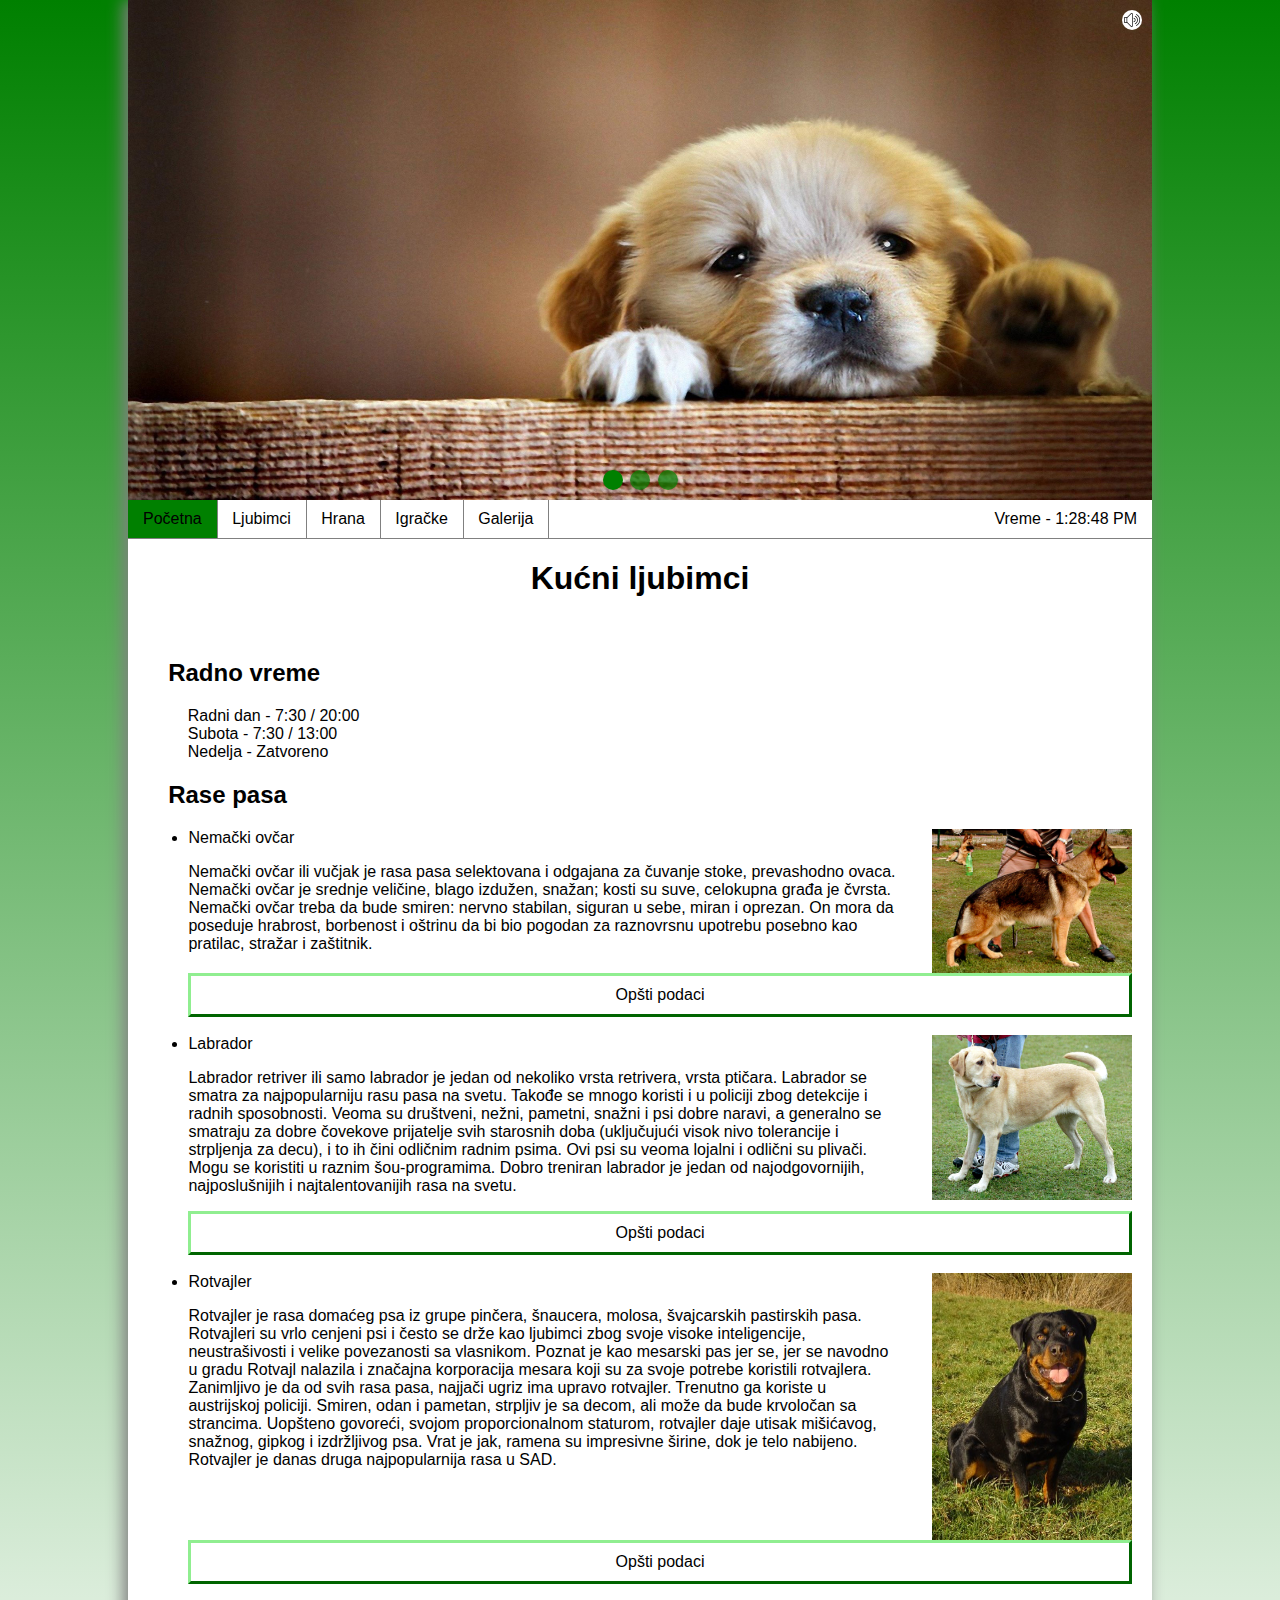
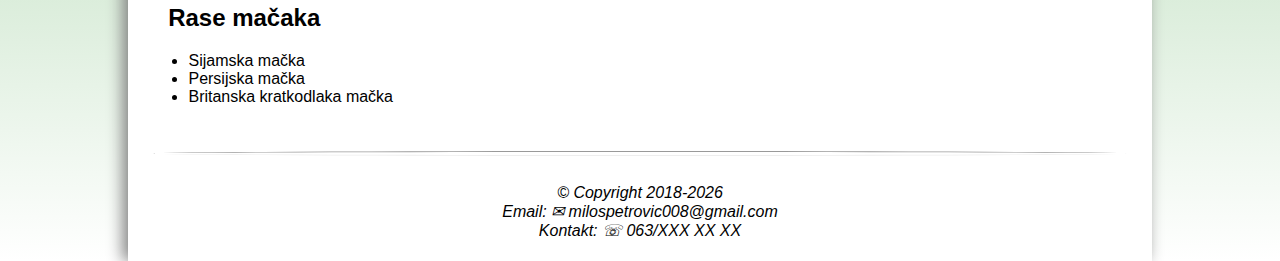
<file: index.html>
<!DOCTYPE html>
<html>
	<head>
		<title>Kućni Ljubimci</title>
		<meta charset="utf-8" />
		<meta name="viewport" content="width=device-width, initial-scale=1.0" />
		<link rel="icon" type="image/png" href="slike/dog_paw.png" /> 
		<link rel="stylesheet" type="text/css" href="pocetna.css" />
	</head>
	<body>
		<header>
			<div id="picture_slider">
				<img src="slike/dog1.jpg" alt="Slike kućnih ljubimaca" id="slika_naslova" />
				<div id="audio_off" onclick="audioOff()"><img src="slike/sound_on.png" style="width:16px; height:16px; top: 2px; left: 2px;" alt="Sound button" /></div>
				<div id="dog" onclick="dog()"></div>
				<div id="cat" onclick="cat()"></div>
				<div id="fish" onclick="fish()"></div>
				<audio id="pets_audio">
					<source src="zvuci/dog.mp3" type="audio/mpeg" id="pets_source" />
				</audio>
			</div>
			<div id="responsive_nav">
				<div onclick="prikaziNavigaciju()"><span>&#9660;</span></div>
				<nav>
					<div id="vreme"></div>
					<ul>
						<li style="background-color: green"><a href="index.html">Početna</a></li>
						<li><a href="ljubimci/index.html">Ljubimci</a>
							<ul class="drop_down">
								<li><a href="ljubimci/index.html#psi">Psi</a></li>
								<li><a href="ljubimci/index.html#macke">Mačke</a></li>
								<li><a href="ljubimci/index.html#ribice">Akvarijumske ribice</a></li>
							</ul>
						</li>
						<li><a href="">Hrana</a>
							<ul class="drop_down">
								<li><a href="">Hrana za pse</a></li>
								<li><a href="">Hrana za mačke</a></li>
								<li><a href="">Hrana za akvarijumske ribice</a></li>
							</ul>
						</li>
						<li><a href="">Igračke</a></li>
						<li><a href="">Galerija</a></li>
					</ul>
				</nav>
			</div>
		</header>
		<main>
			<h1>Kućni ljubimci</h1>
			<section>
				<h2>Radno vreme</h2>
				<p style="padding-left: 4%;">Radni dan - 7:30 / 20:00<br/ >Subota - 7:30 / 13:00<br />Nedelja - Zatvoreno</p>
				<h2>Rase pasa</h2>
				<ul>
					<li>Nemački ovčar
						<img src="slike/nemacki_ovcar.jpg" alt="Nemački ovčar" style="width: 200px; float: right;" />
						<p>Nemački ovčar ili vučjak je rasa pasa selektovana i odgajana za čuvanje stoke, prevashodno ovaca. Nemački ovčar je srednje veličine, 
						blago izdužen, snažan; kosti su suve, celokupna građa je čvrsta. Nemački ovčar treba da bude smiren: nervno stabilan, siguran u sebe, miran i oprezan. 
						On mora da poseduje hrabrost, borbenost i oštrinu da bi bio pogodan za raznovrsnu upotrebu posebno kao pratilac, stražar i zaštitnik.</p>
						<div id="nemacki_ovcar_dugme" onclick="nemackiOvcar()">Opšti podaci</div>
						<dl id="nemacki_ovcar">
							<dt>Poreklo</dt>
							<dd>Nemačka</dd>
							<dt>Težina</dt>
							<dd>Mužjak 30 - 40 kg</dd>
							<dd>Ženka 22 - 32 kg</dd>
							<dt>Visina</dt>
							<dd>Mužjak 60 - 65 cm</dd>
							<dd>Ženka 55 - 60 cm</dd>
							<dt>Dlaka</dt>
							<dd>Oštra, gusta</dd>
							<dt>Boja</dt>
							<dd>Smeđe-crna</dd>
							<dt>Životni vek</dt>
							<dd>9 - 13 godina</dd>
						</dl>
					</li><br/>
					<li>Labrador
						<img src="slike/labrador.jpg" alt="Labrador" style="width: 200px; float: right;" />
						<p>Labrador retriver ili samo labrador je jedan od nekoliko vrsta retrivera, vrsta ptičara. Labrador se smatra za najpopularniju rasu
						pasa na svetu. Takođe se mnogo koristi i u policiji zbog detekcije i radnih sposobnosti. Veoma su društveni, nežni, pametni, snažni i psi
						dobre naravi, a generalno se smatraju za dobre čovekove prijatelje svih starosnih doba (uključujući visok nivo tolerancije i strpljenja
						za decu), i to ih čini odličnim radnim psima. Ovi psi su veoma lojalni i odlični su plivači. Mogu se koristiti u raznim šou-programima.
						Dobro treniran labrador je jedan od najodgovornijih, najposlušnijih i najtalentovanijih rasa na svetu.</p>
						<div id="labrador_dugme" onclick="labrador()">Opšti podaci</div>
						<dl id="labrador">
							<dt>Poreklo</dt>
							<dd>Kanada</dd>
							<dt>Težina</dt>
							<dd>Mužjak 35 - 40 kg</dd>
							<dd>Ženka 30 - 35 kg</dd>
							<dt>Visina</dt>
							<dd>Mužjak 56 - 58 cm</dd>
							<dd>Ženka 54 - 56 cm</dd>
							<dt>Boja</dt>
							<dd>Jednobojna crna, žuta, čokoladna</dd>
							<dt>Životni vek</dt>
							<dd>10 - 14 godina</dd>
						</dl>
					</li><br/>
					<li>Rotvajler
						<img src="slike/rotvajler.jpg" alt="Labrador" style="width: 200px; float: right;" />
						<p>Rotvajler je rasa domaćeg psa iz grupe pinčera, šnaucera, molosa, švajcarskih pastirskih pasa. Rotvajleri su vrlo cenjeni psi i često se drže
						kao ljubimci zbog svoje visoke inteligencije, neustrašivosti i velike povezanosti sa vlasnikom. Poznat je kao mesarski pas jer se, jer se navodno
						u gradu Rotvajl nalazila i značajna korporacija mesara koji su za svoje potrebe koristili rotvajlera. Zanimljivo je da od svih rasa pasa, najjači
						ugriz ima upravo rotvajler. Trenutno ga koriste u austrijskoj policiji. Smiren, odan i pametan, strpljiv je sa decom, ali može da bude krvoločan
						sa strancima. Uopšteno govoreći, svojom proporcionalnom staturom, rotvajler daje utisak mišićavog, snažnog, gipkog i izdržljivog psa. Vrat je jak, 
						ramena su impresivne širine, dok je telo nabijeno. Rotvajler je danas druga najpopularnija rasa u SAD.</p><br/>
						<div id="rotvajler_dugme" onclick="rotvajler()">Opšti podaci</div>
						<dl id="rotvajler">
							<dt>Poreklo</dt>
							<dd>Nemačka</dd>
							<dt>Težina</dt>
							<dd>Mužjak 43 - 60 kg</dd>
							<dd>Ženka 38 - 52 kg</dd>
							<dt>Visina</dt>
							<dd>Mužjak 61 - 69 cm</dd>
							<dd>Ženka 56 - 63 cm</dd>
							<dt>Boja</dt>
							<dd>Crna, plava, žutosmeđa</dd>
							<dt>Životni vek</dt>
							<dd>8 - 11 godina</dd>
						</dl>
					</li>
				</ul>
				<h2>Rase mačaka</h2>
				<ul>
					<li>Sijamska mačka</li>
					<li>Persijska mačka</li>
					<li>Britanska kratkodlaka mačka</li>
				</ul>
			</section>
		</main>
		<hr size="5" width="95%" style="border-radius: 50%" />
		<footer>
			<address>
				&copy; Copyright 2018-<span id="current_year"></span><br />
				Email: &#9993; milospetrovic008@gmail.com<br />
				Kontakt: &#9743; 063/XXX XX XX
			</address>
		</footer>
		<div id="sidro"><img src="slike/anchor.png" alt="Sidro" /></div>
		<script src="pocetna.js"></script>
	</body>
</html>
</file>
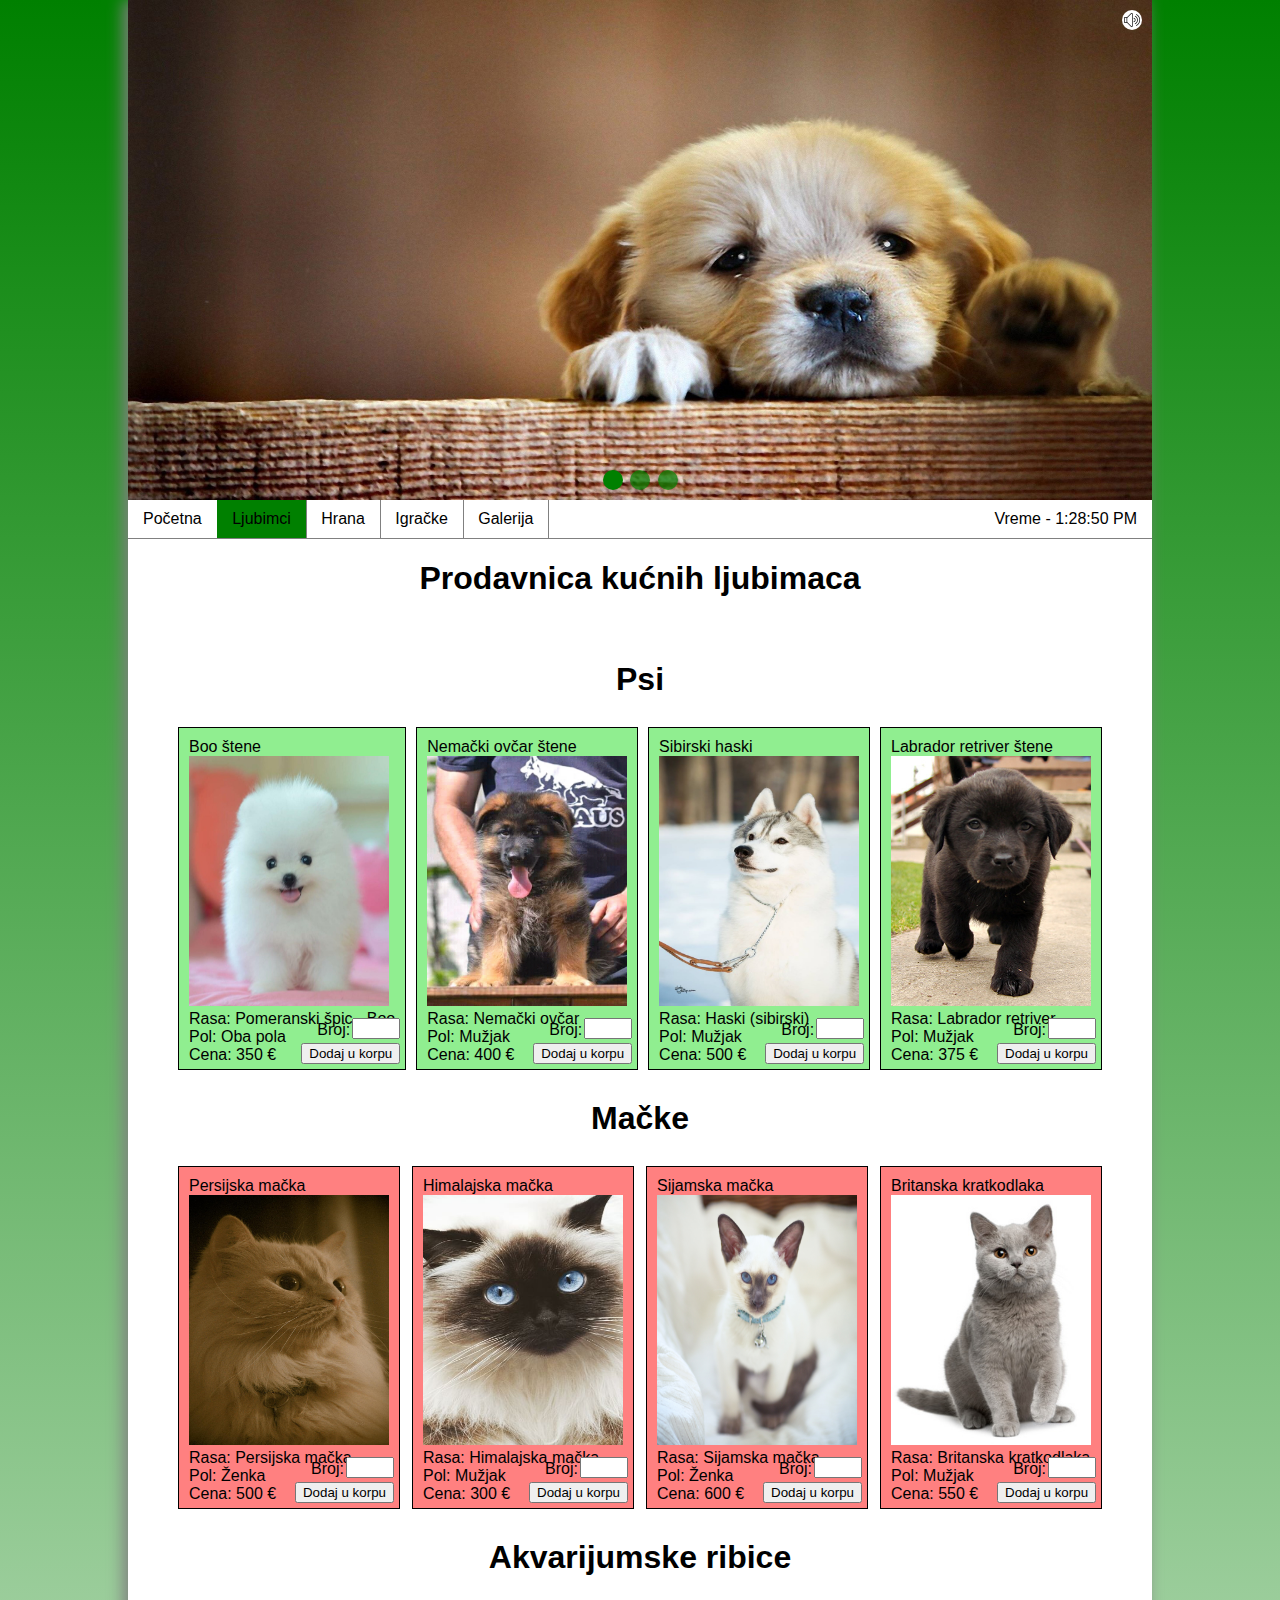
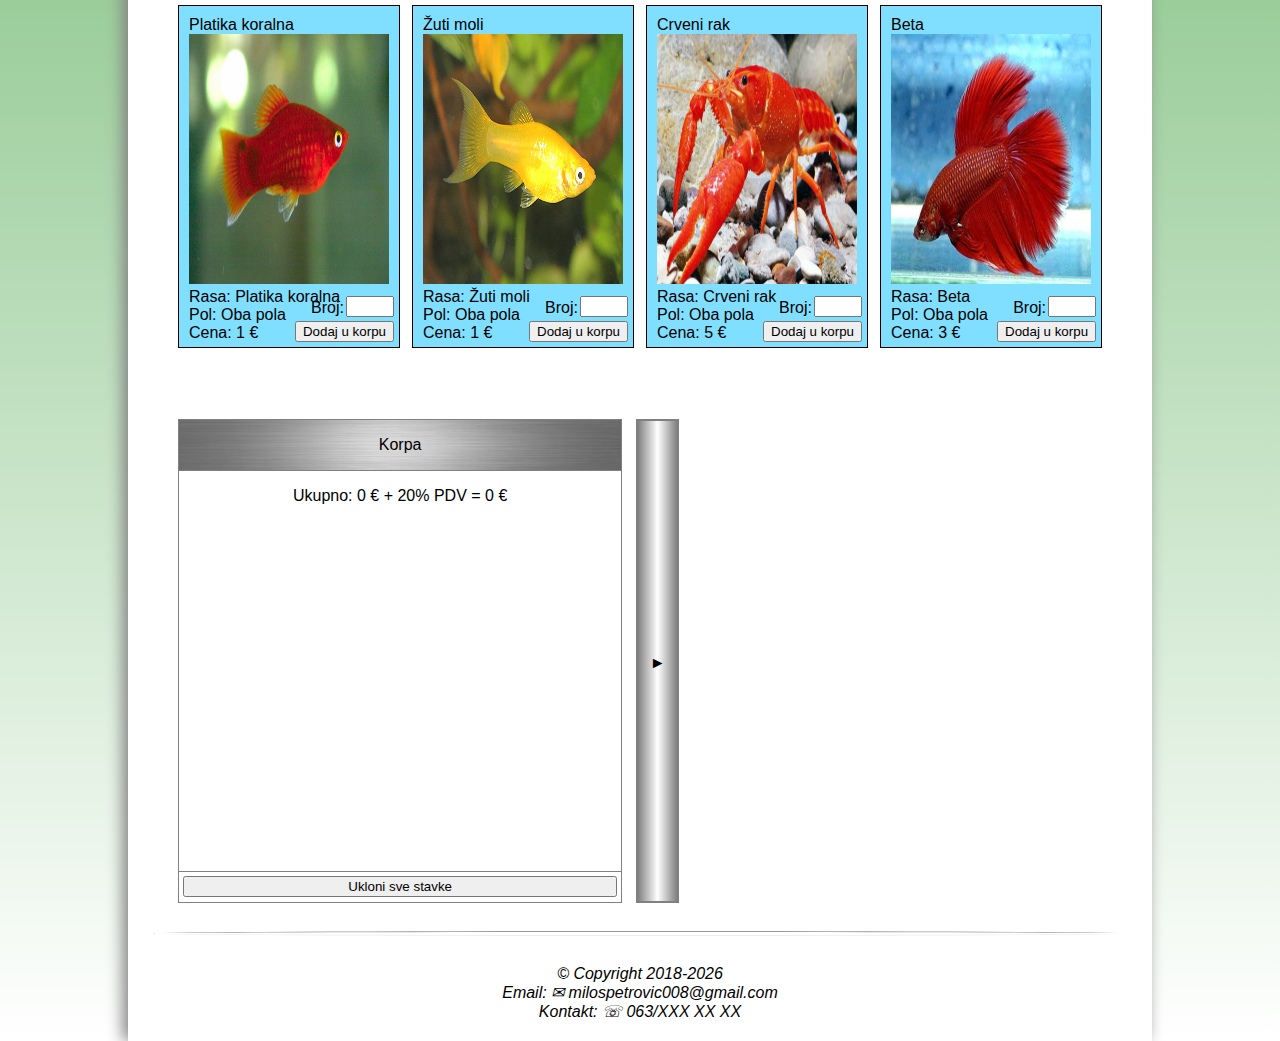
<file: ljubimci/index.html>
<!DOCTYPE html>
<html>
	<head>
		<base href="../" />
		<title>Kućni Ljubimci</title>
		<meta charset="utf-8" />
		<meta name="viewport" content="width=device-width, initial-scale=1.0" />
		<link rel="icon" type="image/png" href="slike/dog_paw.png" /> 
		<link rel="stylesheet" type="text/css" href="pocetna.css" />
		<link rel="stylesheet" type="text/css" href="ljubimci/ljubimci.css" />
	</head>
	<body>
		<header>
			<div id="picture_slider">
				<img src="slike/dog1.jpg" alt="Slike kućnih ljubimaca" id="slika_naslova" />
				<div id="audio_off" onclick="audioOff()"><img src="slike/sound_on.png" style="width:16px; height:16px; top: 2px; left: 2px;" alt="Sound button" /></div>
				<div id="dog" onclick="dog()"></div>
				<div id="cat" onclick="cat()"></div>
				<div id="fish" onclick="fish()"></div>
				<audio id="pets_audio">
					<source src="zvuci/dog.mp3" type="audio/mpeg" id="pets_source" />
				</audio>
			</div>
			<div id="responsive_nav">
				<div onclick="prikaziNavigaciju()"><span>&#9660;</span></div>
				<nav>
					<div id="vreme"></div>
					<ul>
						<li><a href="index.html">Početna</a></li>
						<li style="background-color: green;"><a href="ljubimci/index.html">Ljubimci</a>
							<ul class="drop_down">
								<li><a href="ljubimci/index.html#psi">Psi</a></li>
								<li><a href="ljubimci/index.html#macke">Mačke</a></li>
								<li><a href="ljubimci/index.html#ribice">Akvarijumske ribice</a></li>
							</ul>
						</li>
						<li><a href="">Hrana</a>
							<ul class="drop_down">
								<li><a href="">Hrana za pse</a></li>
								<li><a href="">Hrana za mačke</a></li>
								<li><a href="">Hrana za akvarijumske ribice</a></li>
							</ul>
						</li>
						<li><a href="">Igračke</a></li>
						<li><a href="">Galerija</a></li>
					</ul>
				</nav>
			</div>
		</header>
		<main>
			<h1>Prodavnica kućnih ljubimaca</h1>
			<section>
				<h1 id="psi">Psi</h1>
				<div id="psi_kontejner">
					<figure class="psi" width="200px">
						<figcaption>Boo štene</figcaption>
						<img src="slike/boo1.jpg" alt="Boo štene" width="200px" height="250px" /><br />
						<span>
							Rasa: Pomeranski špic - Boo<br />
							Pol: Oba pola<br />
							Cena: 350 &euro;
						</span>
						<label for="broj_boo_steneta" class="broj_label">Broj: </label>
						<input type="number" min="0" max="50" class="broj_dugme" name="broj_boo_steneta" />
						<button class="korpa_dugme" name="boo_stene" onclick="dodajUKorpu(this.name)">Dodaj u korpu</button>
					</figure>
					<figure class="psi" width="200px">
						<figcaption>Nemački ovčar štene</figcaption>
						<img src="slike/nemacki_ovcar1.jpg" alt="Nemački ovčar" width="200px" height="250px" /><br />
						<span>
							Rasa: Nemački ovčar<br />
							Pol: Mužjak<br />
							Cena: 400 &euro;
						</span>
						<label for="broj_nemackih_ovcara" class="broj_label">Broj: </label>
						<input type="number" min="0" max="50" class="broj_dugme" name="broj_nemackih_ovcara" />
						<button class="korpa_dugme" name="nemacki_ovcar_stene" onclick="dodajUKorpu(this.name)">Dodaj u korpu</button>
					</figure>
					<figure class="psi" width="200px">
						<figcaption>Sibirski haski</figcaption>
						<img src="slike/haski1.jpg" alt="Sibirski haski" width="200px" height="250px" /><br />
						<span>
							Rasa: Haski (sibirski)<br />
							Pol: Mužjak<br />
							Cena: 500 &euro;
						</span>
						<label for="broj_sibirskih_haskija" class="broj_label">Broj: </label>
						<input type="number" min="0" max="50" class="broj_dugme" name="broj_sibirskih_haskija" />
						<button class="korpa_dugme" name="sibirski_haski" onclick="dodajUKorpu(this.name)">Dodaj u korpu</button>
					</figure>
					<figure class="psi" width="200px">
						<figcaption>Labrador retriver štene</figcaption>
						<img src="slike/labrador1.jpg" alt="Labrador retriver štene" width="200px" height="250px" /><br />
						<span>
							Rasa: Labrador retriver<br />
							Pol: Mužjak<br />
							Cena: 375 &euro;
						</span>
						<label for="broj_labrador_retrivera" class="broj_label">Broj: </label>
						<input type="number" min="0" max="50" class="broj_dugme" name="broj_labrador_retrivera" />
						<button class="korpa_dugme" name="labrador_retriver_stene" onclick="dodajUKorpu(this.name)">Dodaj u korpu</button>
					</figure>
				</div>
				<h1 id="macke">Mačke</h1>
				<div id="macke_kontejner">
					<figure class="macke" width="200px">
						<figcaption>Persijska mačka</figcaption>
						<img src="slike/persijska_macka1.jpg" alt="Persijska mačka" width="200px" height="250px" /><br />
						<span>
							Rasa: Persijska mačka<br />
							Pol: Ženka<br />
							Cena: 500 &euro;
						</span>
						<label for="broj_persijskih_macaka" class="broj_label">Broj: </label>
						<input type="number" min="0" max="50" class="broj_dugme" name="broj_persijskih_macaka" />
						<button class="korpa_dugme" name="persijska_macka" onclick="dodajUKorpu(this.name)">Dodaj u korpu</button>
					</figure>
					<figure class="macke" width="200px">
						<figcaption>Himalajska mačka</figcaption>
						<img src="slike/himalajska_macka1.jpg" alt="Himalajska mačka" width="200px" height="250px" /><br />
						<span>
							Rasa: Himalajska mačka<br />
							Pol: Mužjak<br />
							Cena: 300 &euro;
						</span>
						<label for="broj_himalajskih_macaka" class="broj_label">Broj: </label>
						<input type="number" min="0" max="50" class="broj_dugme" name="broj_himalajskih_macaka" />
						<button class="korpa_dugme" name="himalajska_macka" onclick="dodajUKorpu(this.name)">Dodaj u korpu</button>
					</figure>
					<figure class="macke" width="200px">
						<figcaption>Sijamska mačka</figcaption>
						<img src="slike/sijamska_macka1.jpg" alt="Sijamska mačka" width="200px" height="250px" /><br />
						<span>
							Rasa: Sijamska mačka<br />
							Pol: Ženka<br />
							Cena: 600 &euro;
						</span>
						<label for="broj_sijamskih_macaka" class="broj_label">Broj: </label>
						<input type="number" min="0" max="50" class="broj_dugme" name="broj_sijamskih_macaka" />
						<button class="korpa_dugme" name="sijamska_macka" onclick="dodajUKorpu(this.name)">Dodaj u korpu</button>
					</figure>
					<figure class="macke" width="200px">
						<figcaption>Britanska kratkodlaka</figcaption>
						<img src="slike/britanska_kratkodlaka_macka1.jpg" alt="Britanska kratkodlaka mačka" width="200px" height="250px" /><br />
						<span>
							Rasa: Britanska kratkodlaka<br />
							Pol: Mužjak<br />
							Cena: 550 &euro;
						</span>
						<label for="broj_britanskih_kratkodlakih_macaka" class="broj_label">Broj: </label>
						<input type="number" min="0" max="50" class="broj_dugme" name="broj_britanskih_kratkodlakih_macaka" />
						<button class="korpa_dugme" name="britanska_kratkodlaka_macka" onclick="dodajUKorpu(this.name)">Dodaj u korpu</button>
					</figure>
				</div>
				<h1 id="ribice">Akvarijumske ribice</h1>
				<div id="ribice_kontejner">
					<figure class="ribice" width="200px">
						<figcaption>Platika koralna</figcaption>
						<img src="slike/platika_koralna1.png" alt="Platika koralna ribica" width="200px" height="250px" /><br />
						<span>
							Rasa: Platika koralna<br />
							Pol: Oba pola<br />
							Cena: 1 &euro;
						</span>
						<label for="broj_platika_koralnih" class="broj_label">Broj: </label>
						<input type="number" min="0" max="50" class="broj_dugme" name="broj_platika_koralnih" />
						<button class="korpa_dugme" name="platika_koralna" onclick="dodajUKorpu(this.name)">Dodaj u korpu</button>
					</figure>
					<figure class="ribice" width="200px">
						<figcaption>Žuti moli</figcaption>
						<img src="slike/zuti_moli1.jpg" alt="Žuti moli ribica" width="200px" height="250px" /><br />
						<span>
							Rasa: Žuti moli<br />
							Pol: Oba pola<br />
							Cena: 1 &euro;
						</span>
						<label for="broj_zutih_moli" class="broj_label">Broj: </label>
						<input type="number" min="0" max="50" class="broj_dugme" name="broj_zutih_moli" />
						<button class="korpa_dugme" name="zuti_moli" onclick="dodajUKorpu(this.name)">Dodaj u korpu</button>
					</figure>
					<figure class="ribice" width="200px">
						<figcaption>Crveni rak</figcaption>
						<img src="slike/crveni_rak1.jpg" alt="Crveni rak" width="200px" height="250px" /><br />
						<span>
							Rasa: Crveni rak<br />
							Pol: Oba pola<br />
							Cena: 5 &euro;
						</span>
						<label for="broj_crvenih_rakova" class="broj_label">Broj: </label>
						<input type="number" min="0" max="50" class="broj_dugme" name="broj_crvenih_rakova" />
						<button class="korpa_dugme" name="crveni_rak" onclick="dodajUKorpu(this.name)">Dodaj u korpu</button>
					</figure>
					<figure class="ribice" width="200px">
						<figcaption>Beta</figcaption>
						<img src="slike/beta1.jpg" alt="Beta ribica" width="200px" height="250px" /><br />
						<span>
							Rasa: Beta<br />
							Pol: Oba pola<br />
							Cena: 3 &euro;
						</span>
						<label for="broj_beta" class="broj_label">Broj: </label>
						<input type="number" min="0" max="50" class="broj_dugme" name="broj_beta" />
						<button class="korpa_dugme" name="beta_ribica" onclick="dodajUKorpu(this.name)">Dodaj u korpu</button>
					</figure>
				</div>
			</section>
			<section>
				<div id="klizac">
					<div id="responsive_content" style="width: 100%; height: 100%;" onclick="prikaziPodatke()">
						<span>&#9658;</span>
					</div>
					<div id="licni_podaci">
						<form method="post" action="#" id="forma" onsubmit="return provera()">
							<label for="ime"><span style="text-decoration: underline;">I</span>me: </label>
							<input type="text" name="ime" accesskey="i" /><br />
							<label for="prezime"><span style="text-decoration: underline;">P</span>rezime: </label>
							<input type="text" name="prezime" accesskey="p" /><br />
							<label for="mesto_stanovanja"><span style="text-decoration: underline;">M</span>esto stanovanja: </label>
							<input type="text" name="mesto_stanovanja" accesskey="m" /><br />
							<label for="ulica_broj"><span style="text-decoration: underline;">U</span>lica i broj: </label>
							<input type="text" name="ulica_broj" accesskey="u" /><br />
							<label for="broj_bankovnog_racuna"><span style="text-decoration: underline;">B</span>roj bankovnog računa: </label>
							<input type="text" name="broj_bankovnog_racuna" accesskey="b" /><br />
							<input type="submit" value="Kupi" style="width: 100%; cursor: pointer;" />
						</form>
						<div id="greske"></div>
					</div>
				</div>
				<div id="korpa_zaglavlje">Korpa</div>
				<div id="korpa">
					<ul id="stavke"></ul>
					<div id="ukupno">Ukupno: 0 € + 20% PDV = 0 €</div>
				</div>
				<div id="omotac_ocisti">
					<button id="korpa_ocisti" onclick="ukloniStavke()">Ukloni sve stavke</button>
				</div>
			</section>
		</main>
		<hr size="5" width="95%" style="border-radius: 50%" />
		<footer>
			<address>
				&copy; Copyright 2018-<span id="current_year"></span><br />
				Email: &#9993; milospetrovic008@gmail.com<br />
				Kontakt: &#9743; 063/XXX XX XX
			</address>
		</footer>
		<div id="sidro"><img src="slike/anchor.png" alt="Sidro" /></div>
		<script src="pocetna.js"></script>
		<script src="ljubimci/ljubimci.js"></script>
	</body>
</html>
</file>
<file: pocetna.css>
html {
	background: linear-gradient(to bottom, green, white);
}

body {
	margin: 0 10%;
	height: 100%;
	box-shadow: -5px 0 15px gray;
	background-color: white;
	font-family: "Comic Sans MS", cursive, sans-serif;
}

header {
	width: 100%;
}

#picture_slider {
	position: relative;
	width: 100%;
	height: 500px;
}

header img {
	position: absolute;
	width: 100%;
	height: 500px;
}

#audio_off {
	position: absolute;
	top: 10px;
	right: 10px;
	height: 20px;
	width: 20px;
	border-radius: 10px;
	background-color: white;
	opacity: 1;
	cursor: pointer;
}

#cat {
	position: absolute;
	bottom: 10px;
	left: 0;
	right: 0;
	margin: 0 auto;
	height: 20px;
	width: 20px;
	border-radius: 10px;
	background-color: green;
	opacity: 0.7;
}

#dog {
	position: absolute;
	bottom: 10px;
	left: 0;
	right: 55px;
	margin: 0 auto;
	height: 20px;
	width: 20px;
	border-radius: 10px;
	background-color: green;
	opacity: 1;
}

#fish {
	position: absolute;
	bottom: 10px;
	left: 55px;
	right: 0;
	margin: 0 auto;
	height: 20px;
	width: 20px;
	border-radius: 10px;
	background-color: green;
	opacity: 0.7;
}

#dog:hover, #cat:hover, #fish:hover {
	cursor: pointer;
	opacity: 1!important;
}

#responsive_nav > div {
	display: none;
}

nav {
	border-bottom: 1px solid gray;
}

nav #vreme {
	float: right;
	padding: 10px 15px;
}

nav ul {
	position: relative;
	list-style-type: none;
	margin: 0 auto;
	padding: 0;
}

nav ul li {
	display: inline-block;
	border-right: 1px solid gray;
	margin-left: -5px;
}

nav ul li:first-child {
	margin-left: 0;
}

nav ul li a {
	display: block;
	text-decoration: none;
	color: black;
	padding: 10px 15px;
}

nav ul li a:hover {
	color: blue;
}

nav ul li:hover .drop_down {
	display: block;
}

.drop_down {
	position: absolute;
	margin: 0;
	top: 100%;
	border: 1px solid gray;
	display: none;
}

.drop_down li {
	display: block;
	border-right: none;
	background-color: white;
	margin: 0;
	padding: 0;
}

.drop_down li a {
	display: block;
}

section {
	padding: 2%;
}

h1 {
	text-align: center;
}

h2 {
	padding-left: 2%;
}

ul li p {
	margin-right: 25%;
}

#nemacki_ovcar_dugme, #labrador_dugme, #rotvajler_dugme {
	clear: right;
	border-width: 3px;
	border-style: solid;
	border-color: lightgreen darkgreen darkgreen lightgreen;
	padding: 10px;
	text-align: center;
	cursor: pointer;
}

#nemacki_ovcar, #labrador, #rotvajler {
	display: none;
	column-count: 3;
}

footer {
	padding: 2% 4%;
	text-align: center;
}

#sidro {
	position: fixed;
	background-color: white;
	opacity: 0.5;
	z-index: 3;
	bottom: 30px;
	right: 40px;
	border-radius: 50%;
	width: 40px;
	height: 40px;
	text-align: center;
	line-height: 40px;
	visibility: hidden;
}

#sidro:hover {
	cursor: pointer;
}

#sidro img {
	position: absolute;
	width: 60%;
	height: 60%;
	top: 18%;
	right: 20%;
}

@media only screen and (max-width: 400px), (max-width: 700px) and (orientation: landscape) {
	body {
		margin: 0;
	}
	
	#picture_slider {
		height: 300px;
	}
	
	header img {
		height: 300px;
		float: none;
	}
	
	#responsive_nav > div {
		display: block;
		position: relative;
		text-align: center;
		line-height: 30px;
		height: 30px;
		border: 1px solid gray;
		box-shadow: 0 1px 5px gray;
	}
	
	#responsive_nav > nav {
		position: absolute;
		width: 100%;
	}
	
	#responsive_nav > nav ul {
		box-shadow: 0 1px 5px gray;
		z-index: 2;
	}
	
	#responsive_nav > nav ul li {
		display: block;
		background-color: white;
		text-align: center;
		margin-left: 0;
		border-left: 1px solid gray;
	}
	
	#responsive_nav > nav ul li a {
		padding: 10px 0px;
	}
	
	#vreme {
		display: none;
	}
	
	nav ul li:hover .drop_down {
		display: none;
	}
	
	nav {
		display: none;
	}
	
	section {
		padding: 0;
	}
	
	h2 {
		text-align: center;
		padding-left: 0;
	}
	
	p {
		text-align: center;
		padding-left: 0!important;
	}
	
	ul li p {
		margin-right: 10%!important;
	}
	
	ul li img {
		float: none!important;
		display: block;
		width: 90%!important;
		margin-top: 5%;
	}
	
	#nemacki_ovcar_dugme, #labrador_dugme, #rotvajler_dugme {
		margin-right: 10%;
	}
	
	#nemacki_ovcar, #labrador, #rotvajler {
		column-count: 2;
		margin-right: 10%;
	}
	
	#sidro {
		display: none;
	}
}
</file>
